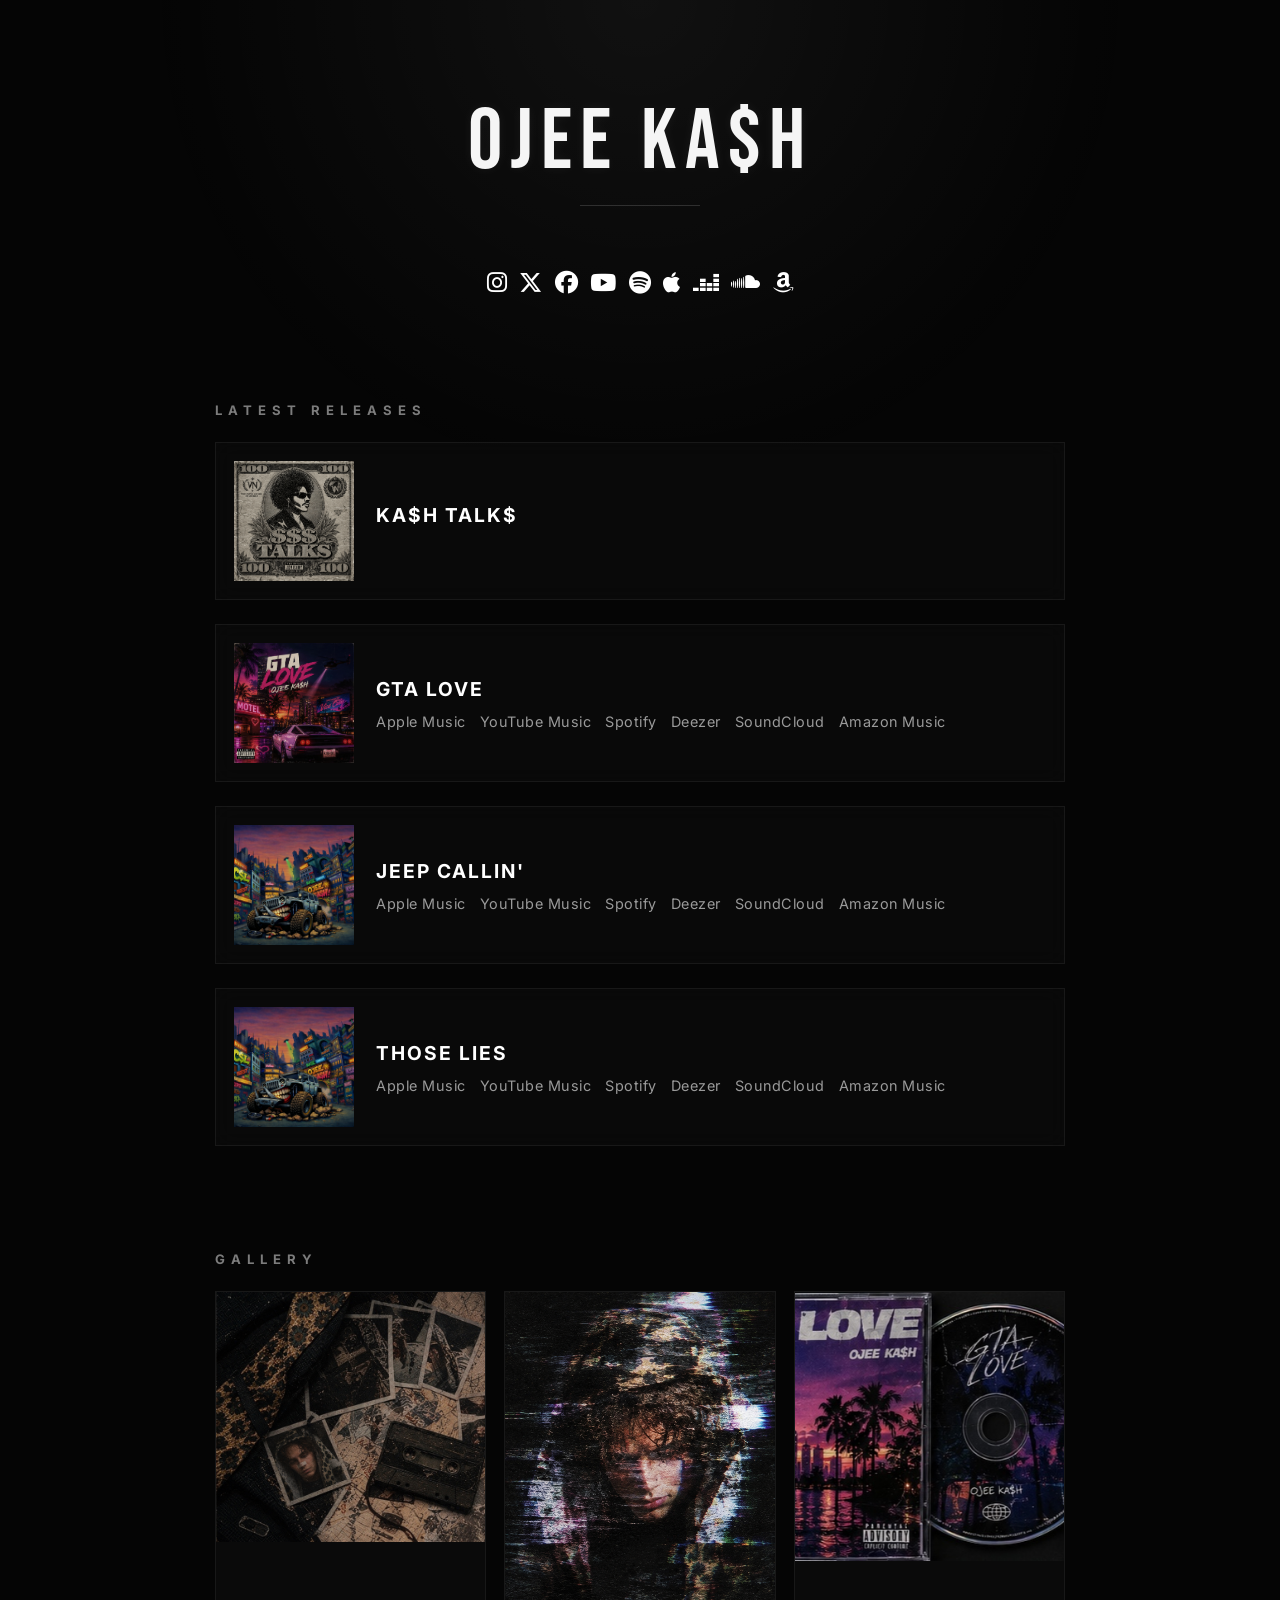
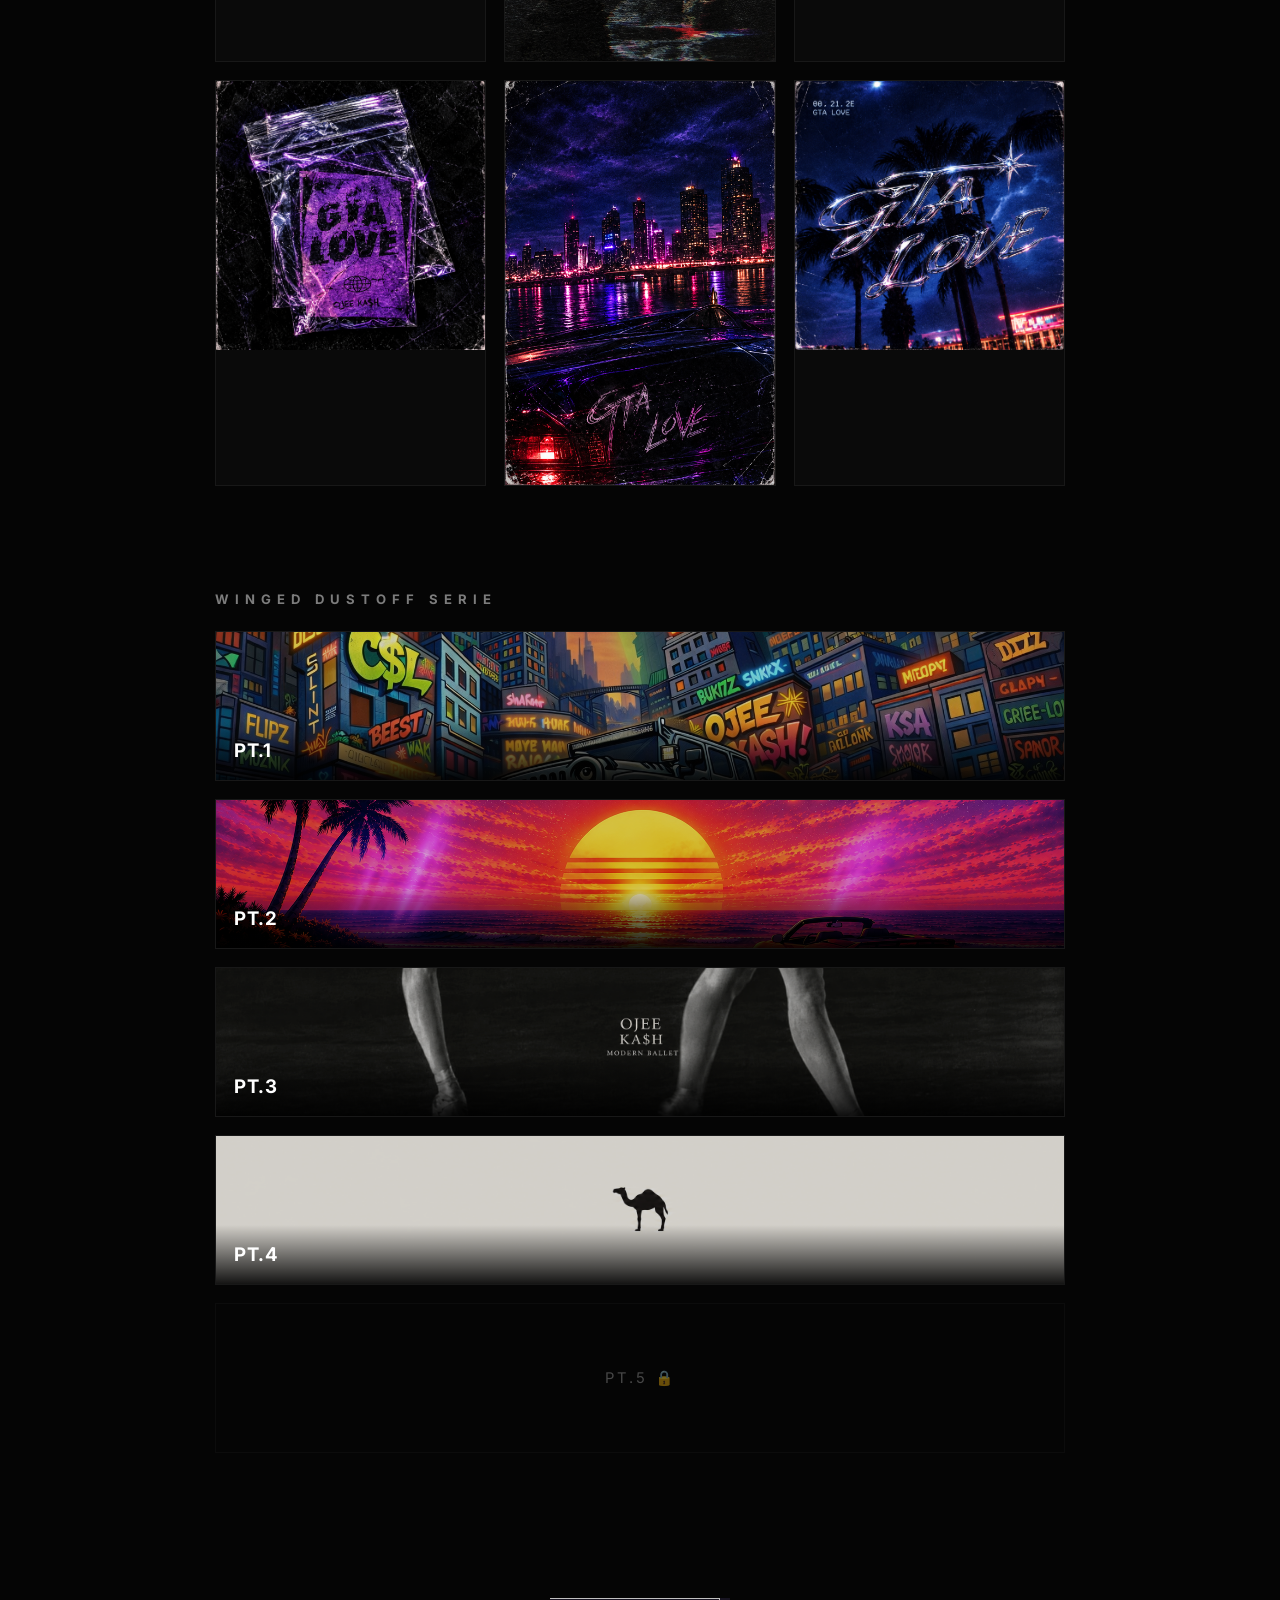
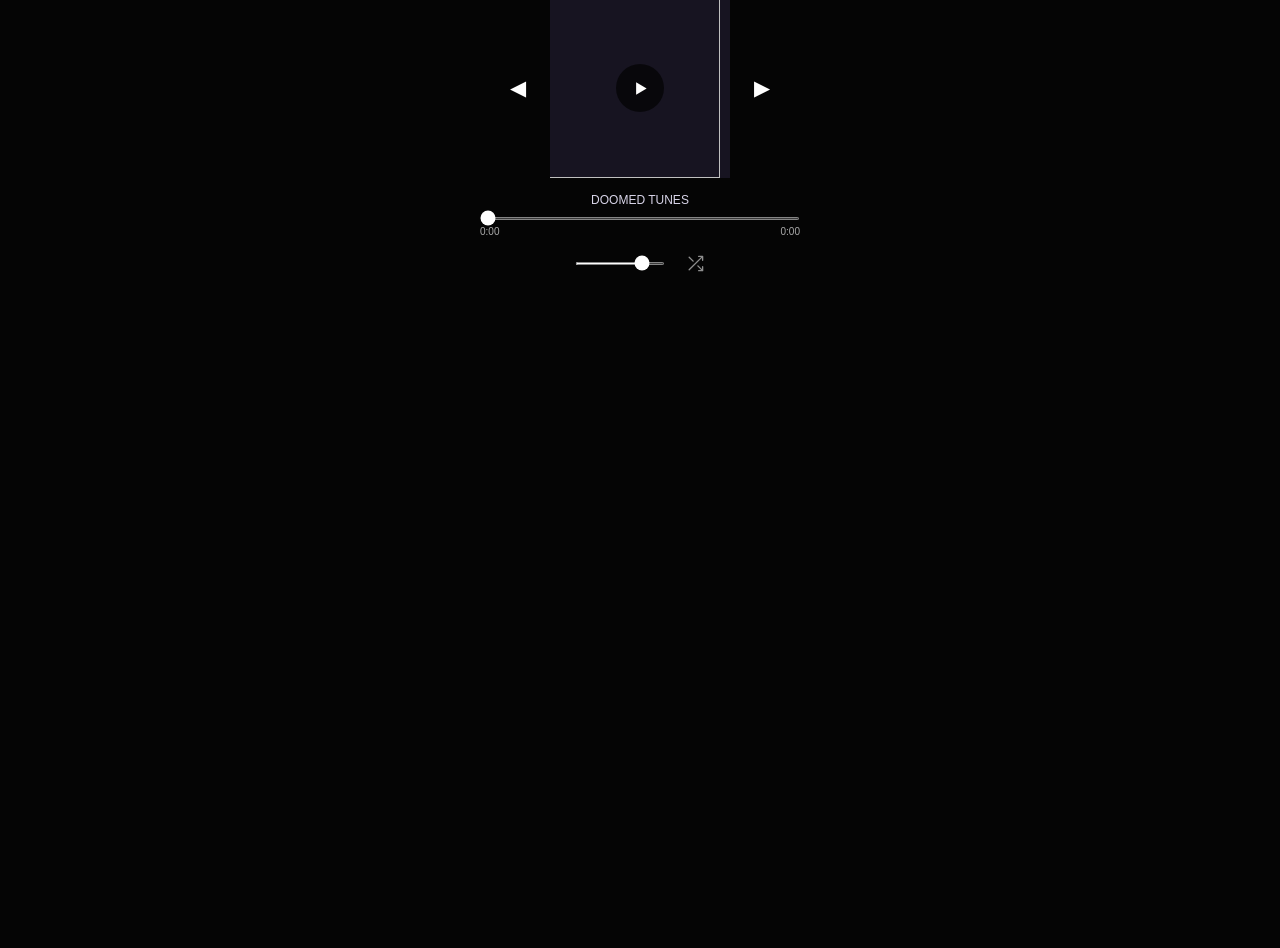
<file: index.html>
<!DOCTYPE html>
<html lang="en">
<head>
  <meta charset="UTF-8" />
  <meta name="viewport" content="width=device-width, initial-scale=1.0" />

  <title>Ojee Ka$h | Official Website</title>

  <meta name="description" content="Ojee Ka$h — official website featuring music releases, GTA LOVE, JEEP CALLIN', THOSE LIES, artwork and official artist links. Also known as Ojee Kash and OjeeXash." />
  <meta name="robots" content="index, follow, max-snippet:-1, max-image-preview:large, max-video-preview:-1" />
  <link rel="canonical" href="https://ojeexash.github.io/" />
  <link rel="icon" type="image/png" href="/images/ojee-kash-favicon.png" />
  <link rel="apple-touch-icon" href="/images/ojee-kash-favicon.png" />

  <meta property="og:type" content="website" />
  <meta property="og:site_name" content="Ojee Ka$h" />
  <meta property="og:title" content="Ojee Ka$h | Official Website" />
  <meta property="og:description" content="Official website of Ojee Ka$h. Explore GTA LOVE, JEEP CALLIN', THOSE LIES, music releases and artwork." />
  <meta property="og:url" content="https://ojeexash.github.io/" />
  <meta property="og:image" content="https://ojeexash.github.io/images/gta-love-ojee-kash-original-cover.png" />
  <meta property="og:image:secure_url" content="https://ojeexash.github.io/images/gta-love-ojee-kash-original-cover.png" />
  <meta property="og:image:type" content="image/png" />
  <meta property="og:image:width" content="1254" />
  <meta property="og:image:height" content="1254" />
  <meta property="og:image:alt" content="Ojee Ka$h — GTA LOVE cover artwork" />
  <meta property="og:locale" content="en_US" />

  <meta name="twitter:card" content="summary_large_image" />
  <meta name="twitter:title" content="Ojee Ka$h | Official Website" />
  <meta name="twitter:description" content="Official website of Ojee Ka$h. Explore GTA LOVE, JEEP CALLIN', THOSE LIES, music releases and artwork." />
  <meta name="twitter:image" content="https://ojeexash.github.io/images/gta-love-ojee-kash-original-cover.png" />
  <meta name="twitter:image:alt" content="Ojee Ka$h — GTA LOVE cover artwork" />

  <link rel="preconnect" href="https://fonts.googleapis.com" />
  <link rel="preconnect" href="https://fonts.gstatic.com" crossorigin />
  <link href="https://fonts.googleapis.com/css2?family=Bebas+Neue&family=Inter:wght@300;400;600&display=swap" rel="stylesheet" />

  <link rel="stylesheet" href="https://cdnjs.cloudflare.com/ajax/libs/font-awesome/6.5.1/css/all.min.css" />

  <script type="application/ld+json">
  {
    "@context": "https://schema.org",
    "@graph": [
      {
        "@type": "WebSite",
        "@id": "https://ojeexash.github.io/#website",
        "url": "https://ojeexash.github.io/",
        "name": "Ojee Ka$h",
        "alternateName": ["Ojee Kash", "OjeeXash", "Ojee"]
      },
      {
        "@type": "ProfilePage",
        "@id": "https://ojeexash.github.io/#webpage",
        "url": "https://ojeexash.github.io/",
        "name": "Ojee Ka$h | Official Website",
        "isPartOf": {
          "@id": "https://ojeexash.github.io/#website"
        },
        "primaryImageOfPage": {
          "@type": "ImageObject",
          "url": "https://ojeexash.github.io/images/gta-love-ojee-kash-original-cover.png"
        },
        "mainEntity": {
          "@id": "https://ojeexash.github.io/#ojee-kash"
        }
      },
      {
        "@type": "Person",
        "@id": "https://ojeexash.github.io/#ojee-kash",
        "name": "Ojee Ka$h",
        "alternateName": [
          "Ojee Kash",
          "ojee kash",
          "OjeeKash",
          "ojeekash",
          "OjeeXash",
          "ojeexash",
          "OjeeXa$h",
          "ojeex$h"
        ],
        "description": "Music artist known as Ojee Ka$h, also known online as Ojee Kash and OjeeXash.",
        "url": "https://ojeexash.github.io/",
        "image": {
          "@type": "ImageObject",
          "url": "https://ojeexash.github.io/images/ojee-kash-official-spotify-portrait.png"
        },
        "jobTitle": "Music Artist",
        "sameAs": [
          "https://www.instagram.com/ojeexash",
          "https://twitter.com/ojeexash",
          "https://www.facebook.com/ojeexash",
          "https://youtube.com/@ojeexash",
          "https://open.spotify.com/intl-tr/artist/4egYN5eH7PKh8awXxG2xPQ",
          "https://music.apple.com/us/artist/ojee-ka%24h/1864873516",
          "https://www.deezer.com/tr/artist/364628982",
          "https://soundcloud.com/ojeexash",
          "https://music.amazon.com/artists/B0GD23L39Y/ojee-ka-h",
          "https://www.wikidata.org/wiki/Q141549459",
          "https://musicbrainz.org/artist/1fb5655e-ce7e-4f7f-9a02-cd856a4546aa"
        ]
      },
      {
        "@type": "MusicRecording",
        "@id": "https://ojeexash.github.io/#gta-love",
        "name": "GTA LOVE",
        "url": "https://open.spotify.com/intl-tr/track/3VPCnCRgtx2TubruxaA0K8",
        "image": "https://ojeexash.github.io/images/gta-love-ojee-kash-original-cover.png",
        "byArtist": {
          "@id": "https://ojeexash.github.io/#ojee-kash"
        }
      },
      {
        "@type": "MusicRecording",
        "@id": "https://ojeexash.github.io/#jeep-callin",
        "name": "JEEP CALLIN'",
        "byArtist": {
          "@id": "https://ojeexash.github.io/#ojee-kash"
        },
        "url": "https://music.apple.com/us/album/jeep-callin-single/1873855991",
        "image": "https://ojeexash.github.io/images/wdpt1.png"
      },
      {
        "@type": "MusicRecording",
        "@id": "https://ojeexash.github.io/#those-lies",
        "name": "THOSE LIES",
        "byArtist": {
          "@id": "https://ojeexash.github.io/#ojee-kash"
        },
        "url": "https://music.apple.com/us/album/those-lies-single/1896262598",
        "image": "https://ojeexash.github.io/images/wdpt1.png"
      },
      {
        "@type": "MusicAlbum",
        "@id": "https://ojeexash.github.io/#winged-dustoff-pt1",
        "name": "WINGED DUSTOFF PT.1",
        "byArtist": {
          "@id": "https://ojeexash.github.io/#ojee-kash"
        },
        "image": "https://ojeexash.github.io/images/wdpt1.png"
      }
    ]
  }
  </script>

  <style>
    * {
      margin: 0;
      padding: 0;
      box-sizing: border-box;
    }

    html {
      scroll-behavior: smooth;
    }

    ::selection {
      background: white;
      color: black;
    }

    body {
      background: #050505;
      color: white;
      font-family: 'Inter', sans-serif;
      overflow-x: hidden;
      position: relative;
      letter-spacing: 0.5px;
    }

    body::before {
      content: '';
      position: fixed;
      inset: 0;
      pointer-events: none;
      background: radial-gradient(circle at top, rgba(255,255,255,0.05), transparent 45%);
      z-index: -2;
    }

    .noise {
      position: fixed;
      inset: 0;
      pointer-events: none;
      opacity: 0.10;
      z-index: 999;
      background-image: url("https://grainy-gradients.vercel.app/noise.svg");
      mix-blend-mode: soft-light;
      animation: grain 0.25s steps(1) infinite;
    }

    @keyframes grain {
      0% { transform: translate(0,0); }
      25% { transform: translate(-1%,-1%); }
      50% { transform: translate(1%,1%); }
      75% { transform: translate(-1%,1%); }
      100% { transform: translate(0,0); }
    }

    .container {
      width: 92%;
      max-width: 850px;
      margin: auto;
      padding: 90px 0;
    }

    .hero {
      text-align: center;
      margin-bottom: 75px;
    }

    .artist-name {
      font-family: 'Bebas Neue', sans-serif;
      font-size: 5.4rem;
      font-weight: 400;
      letter-spacing: 8px;
      text-transform: uppercase;
      color: #f5f5f5;
      text-shadow: 0 0 12px rgba(255,255,255,0.06);
      position: relative;
      display: inline-block;
      font-synthesis: none;
    }

    .artist-name::after {
      content: '';
      position: absolute;
      left: 50%;
      bottom: -12px;
      width: 120px;
      height: 1px;
      background: rgba(255,255,255,0.15);
      transform: translateX(-50%);
    }

    .socials {
      display: flex;
      justify-content: center;
      flex-wrap: wrap;
      gap: 18px 12px;
      margin-bottom: 105px;
    }

    .socials a {
      color: white;
      font-size: 1.45rem;
      transition: 0.3s ease;
    }

    .socials a:hover {
      transform: translateY(-3px) scale(1.06);
      opacity: 0.85;
    }

    .section {
      margin-bottom: 105px;
    }

    .section h2 {
      font-size: 0.82rem;
      letter-spacing: 6px;
      color: #7c7c7c;
      margin-bottom: 24px;
    }

    .release-card {
      display: flex;
      gap: 22px;
      margin-bottom: 24px;
      padding: 18px;
      background: rgba(255,255,255,0.02);
      border: 1px solid rgba(255,255,255,0.06);
      backdrop-filter: blur(10px);
      transition: 0.3s ease;
    }

    .release-card:hover {
      transform: translateY(-3px);
      border-color: rgba(255,255,255,0.18);
    }

    .release-card img {
      width: 120px;
      height: 120px;
      object-fit: cover;
      filter: grayscale(10%) contrast(1.05) brightness(0.85);
    }

    .release-info {
      display: flex;
      flex-direction: column;
      justify-content: center;
      min-width: 0;
    }

    .release-info h3 {
      margin-bottom: 12px;
      font-size: 1.2rem;
      letter-spacing: 2px;
    }

    .platforms {
      display: flex;
      gap: 14px;
      flex-wrap: wrap;
    }

    .platforms a {
      color: #9a9a9a;
      text-decoration: none;
      font-size: 0.9rem;
      transition: 0.2s ease;
    }

    .platforms a:hover {
      color: white;
    }

    .gallery-grid {
      display: grid;
      grid-template-columns: repeat(3,1fr);
      gap: 18px;
    }

    .gallery-item {
      margin: 0;
      overflow: hidden;
      background: #0a0a0a;
      border: 1px solid rgba(255,255,255,0.06);
    }

    .gallery-item img {
      display: block;
      width: 100%;
      height: auto;
      object-fit: cover;
    }

    .album-card {
      position: relative;
      height: 150px;
      overflow: hidden;
      margin-bottom: 18px;
      background: #0a0a0a;
      border: 1px solid rgba(255,255,255,0.06);
    }

    .album-card img {
      width: 100%;
      height: 100%;
      object-fit: cover;
      filter: grayscale(10%) brightness(0.85);
    }

    .album-info {
      position: absolute;
      left: 0;
      bottom: 0;
      width: 100%;
      padding: 18px;
      background: linear-gradient(transparent, rgba(0,0,0,0.9));
    }

    .locked {
      display: flex;
      align-items: center;
      justify-content: center;
      opacity: 0.45;
      background: #080808;
    }

    .locked-center {
      letter-spacing: 3px;
      color: #999;
      font-size: 0.92rem;
    }

    @media (max-width: 700px) {
      .artist-name {
        font-size: 3.2rem;
        letter-spacing: 5px;
      }

      .release-card {
        flex-direction: column;
      }

      .release-card img {
        width: 100%;
        height: 260px;
      }

      .release-card img[src="images/gta-love-ojee-kash-original-cover.png"] {
        object-fit: contain;
      }

      .release-card img[src="images/kash-talks-original-cover.png"] {
       object-fit: contain;
      }

      .gallery-grid {
        grid-template-columns: 1fr;
      }
    }

    @media (prefers-reduced-motion: reduce) {
      html {
        scroll-behavior: auto;
      }

      *,
      *::before,
      *::after {
        animation-duration: 0.01ms !important;
        animation-iteration-count: 1 !important;
        transition-duration: 0.01ms !important;
      }
    }
  </style>
</head>

<body>

<div class="noise" aria-hidden="true"></div>

<div class="container">

  <header class="hero">
    <h1 class="artist-name" aria-label="Ojee Ka$h">Ojee Ka$h</h1>
  </header>

  <nav class="socials" aria-label="Official artist platforms">

    <a href="https://www.instagram.com/ojeexash" target="_blank" rel="me noopener noreferrer" aria-label="Ojee Ka$h on Instagram" title="Ojee Ka$h on Instagram">
      <i class="fab fa-instagram" aria-hidden="true"></i>
    </a>

    <a href="https://twitter.com/ojeexash" target="_blank" rel="me noopener noreferrer" aria-label="Ojee Ka$h on X" title="Ojee Ka$h on X">
      <i class="fab fa-x-twitter" aria-hidden="true"></i>
    </a>

    <a href="https://www.facebook.com/ojeexash" target="_blank" rel="me noopener noreferrer" aria-label="Ojee Ka$h on Facebook" title="Ojee Ka$h on Facebook">
      <i class="fab fa-facebook" aria-hidden="true"></i>
    </a>

    <a href="https://youtube.com/@ojeexash" target="_blank" rel="me noopener noreferrer" aria-label="Ojee Ka$h on YouTube" title="Ojee Ka$h on YouTube">
      <i class="fab fa-youtube" aria-hidden="true"></i>
    </a>

    <a href="https://open.spotify.com/intl-tr/artist/4egYN5eH7PKh8awXxG2xPQ" target="_blank" rel="me noopener noreferrer" aria-label="Ojee Ka$h on Spotify" title="Ojee Ka$h on Spotify">
      <i class="fab fa-spotify" aria-hidden="true"></i>
    </a>

    <a href="https://music.apple.com/us/artist/ojee-ka%24h/1864873516" target="_blank" rel="me noopener noreferrer" aria-label="Ojee Ka$h on Apple Music" title="Ojee Ka$h on Apple Music">
      <i class="fab fa-apple" aria-hidden="true"></i>
    </a>

    <a href="https://www.deezer.com/tr/artist/364628982" target="_blank" rel="me noopener noreferrer" aria-label="Ojee Ka$h on Deezer" title="Ojee Ka$h on Deezer">
      <i class="fab fa-deezer" aria-hidden="true"></i>
    </a>

    <a href="https://soundcloud.com/ojeexash" target="_blank" rel="me noopener noreferrer" aria-label="Ojee Ka$h on SoundCloud" title="Ojee Ka$h on SoundCloud">
      <i class="fab fa-soundcloud" aria-hidden="true"></i>
    </a>

    <a href="https://music.amazon.com/artists/B0GD23L39Y/ojee-ka-h" target="_blank" rel="me noopener noreferrer" aria-label="Ojee Ka$h on Amazon Music" title="Ojee Ka$h on Amazon Music">
      <i class="fab fa-amazon" aria-hidden="true"></i>
    </a>

  </nav>

  <main>

    <section class="section" aria-labelledby="latest-releases">
      <h2 id="latest-releases">LATEST RELEASES</h2>

            <article class="release-card">
        <img
          src="images/kash-talks-original-cover.png"
          alt="Ojee Ka$h — KA$H TALK$ original cover artwork"
          width="120"
          height="120"
          fetchpriority="high"
          decoding="async"
        >

        <div class="release-info">
          <h3>KA$H TALK$</h3>
        </div>
      </article>

      <article class="release-card">
        <img
          src="images/gta-love-ojee-kash-original-cover.png"
          alt="Ojee Ka$h — GTA LOVE original cover artwork"
          width="120"
          height="120"
          fetchpriority="high"
          decoding="async"
        >

        <div class="release-info">
          <h3>GTA LOVE</h3>

          <div class="platforms">
            <a href="https://music.apple.com/us/song/gta-love/6812512692" target="_blank" rel="noopener noreferrer">Apple Music</a>
            <a href="https://music.youtube.com/watch?v=1ZNaxX8ghgA&amp;si=gMa3RfUx41YzZrFK" target="_blank" rel="noopener noreferrer">YouTube Music</a>
            <a href="https://open.spotify.com/intl-tr/track/3VPCnCRgtx2TubruxaA0K8?si=bb4645e6730b4aac" target="_blank" rel="noopener noreferrer">Spotify</a>
            <a href="https://link.deezer.com/s/34EM0LrxidCC8ExrwNvkF" target="_blank" rel="noopener noreferrer">Deezer</a>
            <a href="https://soundcloud.com/ojeexash/gta-love-1" target="_blank" rel="noopener noreferrer">SoundCloud</a>
            <a href="https://amazon.com/music/player/albums/B0HJY3VRV2?marketplaceId=ATVPDKIKX0DER&amp;musicTerritory=US&amp;ref=dm_sh_6MR6lIShFxFT60zTIpyQn0CXg" target="_blank" rel="noopener noreferrer">Amazon Music</a>
          </div>
        </div>
      </article>

      <article class="release-card">
        <img
          src="images/wdpt1.png"
          alt="Ojee Ka$h — JEEP CALLIN' release artwork"
          width="120"
          height="120"
          loading="lazy"
          decoding="async"
        >

        <div class="release-info">
          <h3>JEEP CALLIN'</h3>

          <div class="platforms">
            <a href="https://music.apple.com/us/album/jeep-callin-single/1873855991" target="_blank" rel="noopener noreferrer">Apple Music</a>
            <a href="https://music.youtube.com/watch?v=XR7q4taFHr4&amp;si=tZTWUhjm7mY0zQli" target="_blank" rel="noopener noreferrer">YouTube Music</a>
            <a href="https://open.spotify.com/intl-tr/album/7ehxmjjG1FHGZfCc1nBcFE?si=XHFWi_ACR0yb3l-4ElG9oQ" target="_blank" rel="noopener noreferrer">Spotify</a>
            <a href="https://www.deezer.com/tr/album/909599262" target="_blank" rel="noopener noreferrer">Deezer</a>
            <a href="https://soundcloud.com/ojeexash/jeep-callin?in=ojeexash/sets/winged-dustoff-pt-1&amp;si=371a91b0df3b487494fd769ffc937468&amp;utm_source=clipboard&amp;utm_medium=text&amp;utm_campaign=social_sharing" target="_blank" rel="noopener noreferrer">SoundCloud</a>
            <a href="https://amazon.com/music/player/albums/B0GKYJ73TK?marketplaceId=ATVPDKIKX0DER&amp;musicTerritory=US&amp;ref=dm_sh_qOMF8uD6xImIwUJq0nAffYbu8" target="_blank" rel="noopener noreferrer">Amazon Music</a>
          </div>
        </div>
      </article>

      <article class="release-card">
        <img
          src="images/wdpt1.png"
          alt="Ojee Ka$h — THOSE LIES release artwork"
          width="120"
          height="120"
          loading="lazy"
          decoding="async"
        >

        <div class="release-info">
          <h3>THOSE LIES</h3>

          <div class="platforms">
            <a href="https://music.apple.com/us/album/those-lies-single/1896262598" target="_blank" rel="noopener noreferrer">Apple Music</a>
            <a href="https://music.youtube.com/playlist?list=OLAK5uy_lgO8CLiL7sTmBzA3PQiJgE7RyozGTKJCI&amp;si=YmP7qq3c8gWAy_Ru" target="_blank" rel="noopener noreferrer">YouTube Music</a>
            <a href="https://open.spotify.com/intl-tr/album/2InDRMD7Y4JJ1tFaiKT9H4" target="_blank" rel="noopener noreferrer">Spotify</a>
            <a href="https://link.deezer.com/s/34EM6uXJCflAXdnklPlp9" target="_blank" rel="noopener noreferrer">Deezer</a>
            <a href="https://soundcloud.com/ojeexash/all-those-l-es?in=ojeexash/sets/winged-dustoff-pt-1&amp;si=5ccdf5d5a8ac42f9aa068f7fceb1f435&amp;utm_source=clipboard&amp;utm_medium=text&amp;utm_campaign=social_sharing" target="_blank" rel="noopener noreferrer">SoundCloud</a>
            <a href="https://amazon.com/music/player/albums/B0GZHXWVNY?marketplaceId=ATVPDKIKX0DER&amp;musicTerritory=US&amp;ref=dm_sh_7CXsRyqkm8r6QFOroMYOX0obr" target="_blank" rel="noopener noreferrer">Amazon Music</a>
          </div>
        </div>
      </article>

    </section>

    <section class="section" aria-labelledby="gallery">
      <h2 id="gallery">GALLERY</h2>

      <div class="gallery-grid">

        <figure class="gallery-item">
          <img src="images/ojee-kash-arch-30123.png" alt="OJE-0JE-OJEE-0JEE-OJEY-OJI-OJ3-0J3-OJ33-0J33//Ojee Ka$h//KA$H-KASH-KA5H-CASH-KA$-K4$H//OjeeXash//OJ-KA$H-OJ$-A$H-$H-SH-ASH-XA$H-XASH//0JEEKA$H//0000JE-000JEEE-0J33KA5H-0J33KASH-OJEE-XA$H//Ojee Kash//OJEE$H-OJEEKASH-OJEEKA$H-OJEEXASH-0J33XA$H-0J33A$H//KA$H-OJEE-OJEEY-OJI-0JEE//Ojee Ka$h//OJEYKA$H-OJIKASH-0J3KA5H-OJ$H-ASH-XA$H//OjeeXash//0JE-OJE-OJEE-0JEE-OJEY-OJI-OJ33-000JK-KA$H-KA5H-CASH-XASH-A$H-$H-SH-ASH//Ojee Kash//OJEE-0JEE-OJ3-0J33-KA$H-KASH-KA5H-CASH-XA$H-A$H-$H-SH-ASH-OJ$-OJK-0000JE-000JEEE" loading="lazy" decoding="async">
        </figure>

        <figure class="gallery-item">
          <img src="images/kash-ojee-arch-92139.png" alt="KA$H-KASH-KA5H-CASH-KA$-K4$H-KA5-KA5H//Ojee Ka$h//OJE-0JE-OJEE-0JEE-OJEY-OJI-OJ3-0J3-OJ33-0J33//OjeeXash//A$H-$H-SH-ASH-XA$H-XASH-OJ$-OJ$H//0J33KA$H//0000JE-000JEEE-000JK-0J33KASH-0J33KA5H-OJEEXASH//Ojee Kash//OJE-KA$H-OJEE-KASH-OJEE$H-0JEE$H-OJEEKASH-OJEEXASH//Ojee Ka$h//OJ-KA$H-OJ$-A$H-$H-SH-ASH-XA$H//OjeeXash//0JEE-OJEY-OJI-OJ33-KA5H-CASH-XASH-A$H-$H-SH-ASH//Ojee Kash//OJEEKA$H-OJEEKASH-OJEEXASH-0JEEKASH-0J33KA$H-0J33KA5H//Ojee Ka$h//OJEY-KA$H-OJI-KASH-0J3-KA5H-OJ$-XASH-000JK" loading="lazy" decoding="async">
        </figure>

        <figure class="gallery-item">
          <img src="images/ojee-kash-gta-love-visual-cd.png" alt="GTA LOVE//OJE-0JE-OJEE-0JEE-OJEY-OJI-OJ3-0J3-OJ33-0J33//Ojee Ka$h//KA$H-KASH-KA5H-CASH-KA$-K4$H//OjeeXash//OJ-KA$H-OJ$-A$H-$H-SH-ASH-XA$H-XASH//GTA LOVE-OJEEKA$H//0000JE-000JEEE-000JK-0J33KA5H-0J33KASH-OJEE-XA$H//Ojee Kash//OJEE$H-OJEEKASH-OJEEKA$H-OJEEXASH-OJEEYKA$H-OJIKASH//GTA LOVE//0JE-OJE-OJEE-OJEEY-OJI-0JEE-KA$H-KA5H-CASH-XASH-A$H-$H-SH-ASH//Ojee Ka$h//OJEE-0JEE-OJ3-0J33-KA$H-KASH-KA5H-CASH-XA$H-A$H-$H-SH-ASH-OJ$-OJK-0000JE-000JEEE" loading="lazy" decoding="async">
        </figure>

        <figure class="gallery-item">
          <img src="images/gta-love-ojee-kash-artwork.png" alt="0JEE-OJE-OJEY-OJI-OJ3-0J3-OJ33-0J33-OJ$-OJK//KA$H-KASH-KA5H-CASH-K4$H//Ojee Ka$h//A$H-$H-SH-ASH-XA$H-XASH-OJ$H-OJEE$H//OjeeXash//0000JE-000JEEE-000JK-0J33KA$H-0J33KA5H-OJEEKASH-OJEEXASH//Ojee Kash//OJE-KA$H-OJEE-KASH-OJEE$H-0JEE$H-OJEYKA$H-OJIKASH//Ojee Ka$h//OJ-KA$H-OJ$-A$H-$H-SH-ASH-XA$H//GTA LOVE//0JE-OJE-OJEE-OJEY-OJI-0JEE-OJ3-0J33-KA5H-CASH-XASH-A$H-$H-SH-ASH//OjeeXash//OJEEKA$H-OJEEKASH-OJEEXASH-0JEEKASH-0J33KASH-0J33KA5H//Ojee Ka$h//0000JE-0JEE-OJEE$H-KA$H-XA$H-A$H-$H-SH-ASH-000JEEE" loading="lazy" decoding="async">
        </figure>

        <figure class="gallery-item">
          <img src="images/gta-love-ojee-kash-poster.png" alt="OJ-0JE-OJE-OJEE-0JEE-OJEY-OJI-OJ3-0J3-OJ33-0J33//0000JE-000JEEE-000JK//KA$H-KASH-KA5H-CASH-K4$H//Ojee Ka$h//OJ$-A$H-$H-SH-ASH-XA$H-XASH-OJ$H-OJEE$H//OjeeXash//OJEKA$H-OJEEKA$H-OJEEKASH-OJEEXASH-OJEYKA$H-OJIKASH//GTA LOVE//0J33KA$H-0J33KA5H-0J33KASH-0JEEKASH-OJEE$H-0JEE$H//Ojee Kash//OJEY-KA5H-OJI-CASH-OJ$-XA$H-ASH-000JK//Ojee Ka$h//OJEE-0JEE-OJ3-0J33-KA$H-KASH-KA5H-CASH-XA$H-A$H-$H-SH-ASH-OJ$-OJK//OjeeXash//0000JE-0JEE-OJEY-OJI-0J33KA$H-0J33KA5H-OJEEXASH-KA$H-XA$H//Ojee Ka$h//GTA LOVE-OJEE-Ojee Ka$h-Ojee Kash-OjeeXash" loading="lazy" decoding="async">
        </figure>

        <figure class="gallery-item">
          <img src="images/gta-love-ojee-kash-alternate-cover.png" alt="0J3-OJE-0JE-OJEE-0JEE-OJEY-OJI-OJ33-0J33-OJ$-OJK//KA$H-KASH-KA5H-CASH-K4$H//OjeeXash//000JEEE-0000JE-000JK-0J33KA$H-0J33KA5H-0J33KASH//Ojee Ka$h//A$H-$H-SH-ASH-XA$H-XASH-OJ$H-OJEE$H//Ojee Kash//OJE-KA$H-OJEE-KASH-OJEE$H-0JEE$H-OJEYKA$H-OJIKASH//Ojee Ka$h//OJEY-KA5H-OJI-CASH-OJ$-XA$H-ASH-000JK//OjeeXash//0JE-OJE-OJEE-0JEE-OJ3-0J33-KA$H-KASH-KA5H-CASH-XA$H-A$H-$H-SH-ASH//GTA LOVE//OJEEKA$H-OJEEKASH-OJEEXASH-0JEEKASH-0J33KASH-0J33KA5H//Ojee Kash//0000JE-000JEEE-OJ$-OJ$H-A$H-$H-SH-ASH-XA$H-XASH-KA$H-KA5H-CASH" loading="lazy" decoding="async">
        </figure>

      </div>
    </section>

    <section class="section" aria-labelledby="winged-dustoff">
      <h2 id="winged-dustoff">WINGED DUSTOFF SERIE</h2>

      <div class="album-card">
        <img src="images/wdpt1.png" alt="Ojee Ka$h Winged Dustoff Pt.1 artwork" loading="lazy" decoding="async">
        <div class="album-info">
          <h3>PT.1</h3>
        </div>
      </div>

      <div class="album-card">
        <img src="images/horizontal-winged-dustoff-pt-2-cover-ojee-kash.png" alt="Ojee Ka$h Winged Dustoff Pt.2 artwork" loading="lazy" decoding="async">
        <div class="album-info">
          <h3>PT.2</h3>
        </div>
      </div>

           <div class="album-card">
        <img src="images/horizontal-winged-dustoff-pt-3-cover-ojee-kash.png" alt="Ojee Ka$h Winged Dustoff Pt.3 — Modern Ballet artwork" loading="lazy" decoding="async">
        <div class="album-info">
          <h3>PT.3</h3>
        </div>
      </div>

      <div class="album-card">
        <img src="images/tropic-camel-kash-ojee-baner-2103021.png" alt="Ojee Ka$h Winged Dustoff Pt.4 — Tropic Camel artwork" loading="lazy" decoding="async">
        <div class="album-info">
          <h3>PT.4</h3>
        </div>
      </div>

      <div class="album-card locked">
        <div class="locked-center">PT.5 🔒</div>
      </div>
    </section>

    
<section id="doomed-tunes">
  <iframe
    src="assets/doomed-tunes.html"
    title="DOOMED TUNES® powered by OjeeXa$h"
    width="100%"
    height="900"
    style="display:block; border:0;"
    loading="lazy">
  </iframe>
</section>


  </main>

</div>

</body>
</html>
</file>
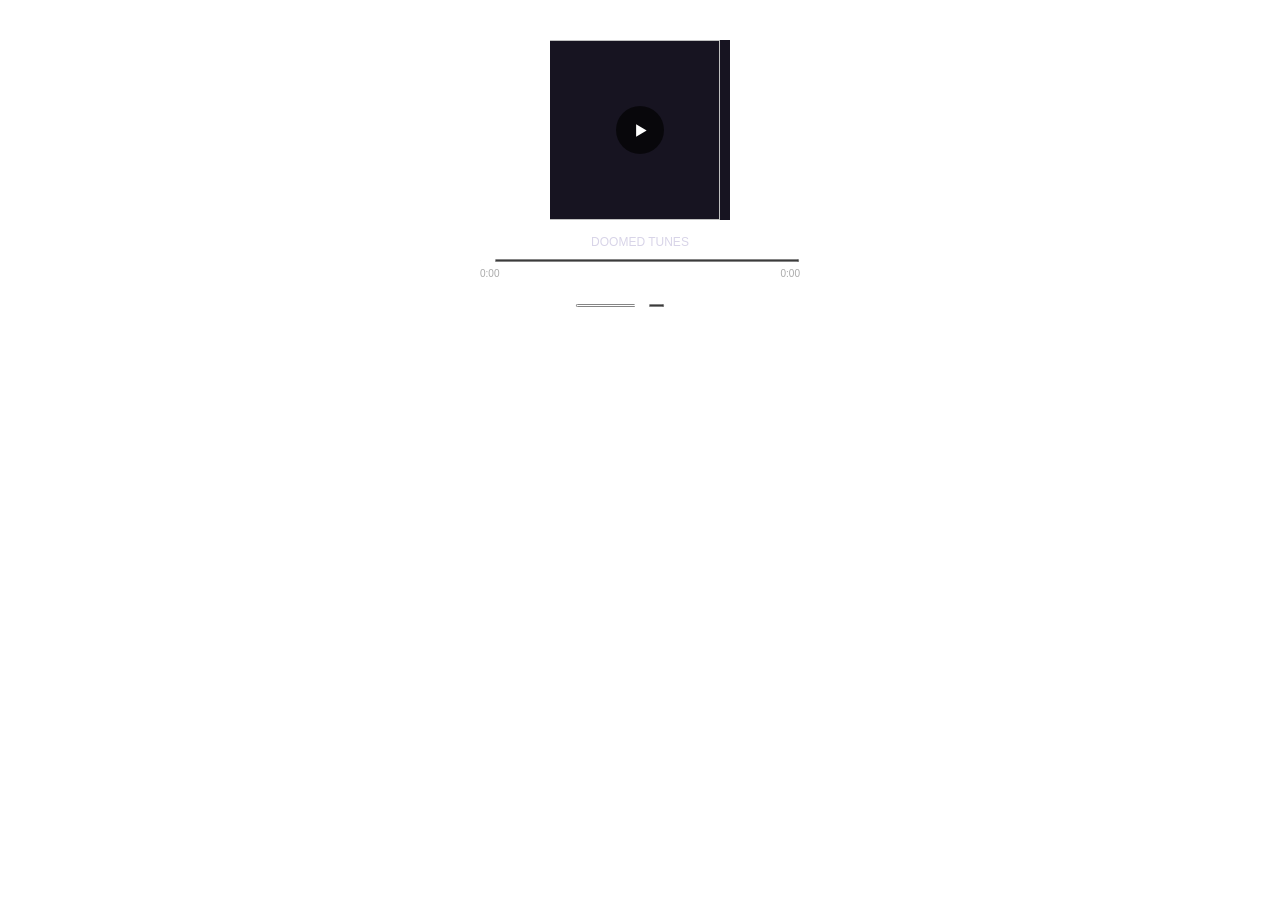
<file: assets/doomed-tunes.html>
<!DOCTYPE html>
<html lang="en">
<head>
<meta charset="UTF-8">
<meta name="viewport" content="width=device-width,initial-scale=1">
<title>DOOMED TUNES</title>
<style>
*{box-sizing:border-box}
html,body{width:100%;margin:0;padding:0;background:transparent}
body{color:#d8d4e8;font:13px Arial,sans-serif}
#player{width:100%;max-width:340px;margin:30px auto;padding:10px}
.player-main{display:grid;grid-template-columns:40px 180px 40px;align-items:center;justify-content:center;gap:12px}
.cover-wrap{width:180px;height:180px;position:relative;overflow:hidden;background:#171421}
#cover{position:absolute;inset:0;width:100%;height:100%;object-fit:contain;transform:translateX(-10px)}
#toggle{position:absolute;top:50%;left:50%;transform:translate(-50%,-50%);width:48px;height:48px;padding:0;border:0;border-radius:50%;background:rgba(0,0,0,.65);color:#fff;display:flex;align-items:center;justify-content:center;cursor:pointer}
#toggle svg{display:block;width:21px;height:21px;fill:currentColor}
.side-button{width:40px;height:40px;padding:0;border:0;background:none;color:#fff;display:flex;align-items:center;justify-content:center;font-size:21px;cursor:pointer}
.side-button:hover{opacity:.65}
#track-title{width:100%;margin:14px auto 8px;text-align:center;font-size:12px;line-height:1.4;white-space:nowrap;overflow:hidden;text-overflow:ellipsis}
.progress-area{width:100%}
#progress{display:block;width:100%;height:3px;margin:0;accent-color:#fff;cursor:pointer}
.time-row{display:flex;justify-content:space-between;margin-top:6px;font-size:10px;color:#aaa}
.controls{display:flex;align-items:center;justify-content:center;margin-top:14px}
.right-controls{display:flex;align-items:center;justify-content:center;gap:16px}
#volume{width:90px;height:3px;accent-color:#fff;cursor:pointer}
.control-button{border:0;background:none;color:#fff;padding:3px;cursor:pointer;display:flex;align-items:center;justify-content:center}
#shuffle{opacity:.55}
#shuffle.active{opacity:1}
#shuffle svg{width:19px;height:19px;fill:none;stroke:currentColor;stroke-width:1.7;stroke-linecap:round;stroke-linejoin:round}
#tracks{display:none}
#sc{position:fixed;top:0;left:0;width:100%;height:166px;opacity:0;pointer-events:none}
@media(max-width:360px){
 #player{max-width:320px}
 .player-main{grid-template-columns:32px minmax(0,180px) 32px;gap:8px}
 .cover-wrap{width:100%;height:auto;aspect-ratio:1}
 .side-button{width:32px}
}
</style>
</head>
<body>
<div id="player">
  <div class="player-main">
    <button class="side-button" id="prev" aria-label="Previous track">◀</button>
    <div class="cover-wrap">
      <img id="cover" alt="">
      <button id="toggle" aria-label="Play">
        <svg viewBox="0 0 24 24"><path d="M7 4.8v14.4L19 12 7 4.8z"/></svg>
      </button>
    </div>
    <button class="side-button" id="next" aria-label="Next track">▶</button>
  </div>
  <div id="track-title">DOOMED TUNES</div>
  <div class="progress-area">
    <input id="progress" type="range" min="0" max="100" value="0" aria-label="Track progress">
    <div class="time-row">
      <span id="current-time">0:00</span>
      <span id="duration">0:00</span>
    </div>
  </div>
  <div class="controls">
    <div class="right-controls">
      <input id="volume" type="range" min="0" max="100" value="80" aria-label="Volume">
      <button class="control-button" id="shuffle" aria-label="Shuffle">
        <svg viewBox="0 0 24 24" aria-hidden="true">
          <path d="M16 3h5v5M4 20L21 3M21 16v5h-5M15 15l6 6M4 4l5 5"/>
        </svg>
      </button>
    </div>
  </div>
  <div id="tracks"></div>
</div>
<iframe id="sc" allow="autoplay"></iframe>
<script src="https://w.soundcloud.com/player/api.js"></script>
<script>
(async () => {
const $ = id => document.getElementById(id);
const playlist = "https://soundcloud.com/ojeexash/sets/doomed-tunes-fm";
$("sc").src = "https://w.soundcloud.com/player/?url=" + encodeURIComponent(playlist) + "&auto_play=false&visual=false";
const widget = SC.Widget($("sc"));
const events = SC.Widget.Events;
let tracks = [], current = 0, ready = false, scanning = false, shuffle = false;
let duration = 0, seeking = false;

const playIcon = '<svg viewBox="0 0 24 24"><path d="M7 4.8v14.4L19 12 7 4.8z"/></svg>';
const pauseIcon = '<svg viewBox="0 0 24 24"><path d="M6 5h4v14H6zM14 5h4v14h-4z"/></svg>';

function setPlaybackIcon(playing) {
  $("toggle").innerHTML = playing ? pauseIcon : playIcon;
  $("toggle").setAttribute("aria-label",playing ? "Pause" : "Play");
}

const delay = ms => new Promise(resolve => setTimeout(resolve,ms));
const getSounds = () => new Promise(resolve => widget.getSounds(resolve));
const getIndex = () => new Promise(resolve => widget.getCurrentSoundIndex(resolve));
const getSound = () => new Promise(resolve => widget.getCurrentSound(resolve));
const getDuration = () => new Promise(resolve => widget.getDuration(resolve));

function formatTime(ms) {
  const seconds = Math.floor((ms || 0) / 1000);
  return Math.floor(seconds / 60) + ":" + String(seconds % 60).padStart(2,"0");
}

async function updateDuration() {
  duration = await getDuration() || 0;
  $("progress").max = duration || 100;
  $("progress").value = 0;
  $("duration").textContent = formatTime(duration);
  $("current-time").textContent = "0:00";
}

async function waitIndex(target) {
  for(let i=0;i<80;i++) {
    if(await getIndex() === target) return true;
    await delay(150);
  }
  return false;
}

async function readCurrentTrack() {
  for(let i=0;i<40;i++) {
    const sound = await getSound();
    if(sound && sound.title) return sound;
    await delay(250);
  }
  return null;
}

function render() {
  const list = $("tracks");
  list.replaceChildren();
  tracks.forEach((track,index) => {
    if(!track || !track.title) return;
    const button = document.createElement("button");
    button.className = "track" + (index === current ? " active" : "");
    button.textContent = track.title;
    button.onclick = () => play(index);
    list.append(button);
  });
}

function showTrack(track,index) {
  if(!track) return;
  current = index;
  $("track-title").textContent = track.title || "";
  if(track.artwork_url) $("cover").src = track.artwork_url.replace("-large","-t500x500");
  else $("cover").removeAttribute("src");
  updateDuration();
  render();
}

async function loadPlaylist() {
  if(scanning || ready) return;
  scanning = true;
  try {
    const sounds = await getSounds();
    if(!Array.isArray(sounds) || !sounds.length) {
      scanning = false;
      return;
    }
    const total = sounds.length;
    tracks = sounds.map(sound => sound && sound.title ? {...sound} : null);
    await widget.setVolume(0);
    widget.skip(0);
    if(!await waitIndex(0)) throw Error("Track selection failed");
    for(let i=0;i<total;i++) {
      const sound = await readCurrentTrack();
      if(sound && sound.title) {
        tracks[i] = {...(tracks[i] || {}),...sound};
        render();
      }
      if(i < total-1) {
        widget.next();
        if(!await waitIndex(i+1)) throw Error("Track change failed");
      }
    }
    widget.skip(0);
    if(!await waitIndex(0)) throw Error("Initial track selection failed");
    widget.pause();
    await widget.setVolume(+$("volume").value);
    current = 0;
    ready = true;
    scanning = false;
    if(tracks[0]) showTrack(tracks[0],0);
    setPlaybackIcon(false);
    render();
  } catch(error) {
    scanning = false;
    console.error(error);
  }
}

async function play(index) {
  if(!ready || index<0 || index>=tracks.length) return;
  widget.skip(index);
  if(!await waitIndex(index)) return;
  current = index;
  widget.seekTo(0);
  widget.play();
  const sound = await readCurrentTrack();
  if(sound) {
    tracks[index] = {...(tracks[index] || {}),...sound};
    showTrack(sound,index);
  }
}

async function changeTrack(direction) {
  if(!ready || !tracks.length) return;
  let index;
  if(shuffle && direction === 1 && tracks.length > 1) {
    do {
      index = Math.floor(Math.random() * tracks.length);
    } while(index === current);
  } else {
    index = (current + direction + tracks.length) % tracks.length;
  }
  await play(index);
}

$("toggle").onclick = () => {
  if(ready) widget.toggle();
};
$("prev").onclick = () => changeTrack(-1);
$("next").onclick = () => changeTrack(1);

widget.bind(events.READY,loadPlaylist);
widget.bind(events.PLAY,async () => {
  if(scanning) return;
  setPlaybackIcon(true);
  const index = await getIndex();
  const sound = await getSound();
  if(sound) showTrack(sound,index);
});
widget.bind(events.PAUSE,() => setPlaybackIcon(false));
widget.bind(events.PLAY_PROGRESS,data => {
  if(scanning || seeking) return;
  const position = data.currentPosition || 0;
  $("progress").value = position;
  $("current-time").textContent = formatTime(position);
});
widget.bind(events.FINISH,() => {
  if(ready) changeTrack(1);
});
$("progress").oninput = event => {
  if(!ready || !duration) return;
  seeking = true;
  const position = +event.target.value;
  $("current-time").textContent = formatTime(position);
  widget.seekTo(position);
};
$("progress").onchange = () => seeking = false;
$("volume").oninput = event => {
  if(ready) widget.setVolume(+event.target.value);
};
$("shuffle").onclick = () => {
  shuffle = !shuffle;
  $("shuffle").classList.toggle("active",shuffle);
};
})();
</script>
</body>
</html>
</file>
